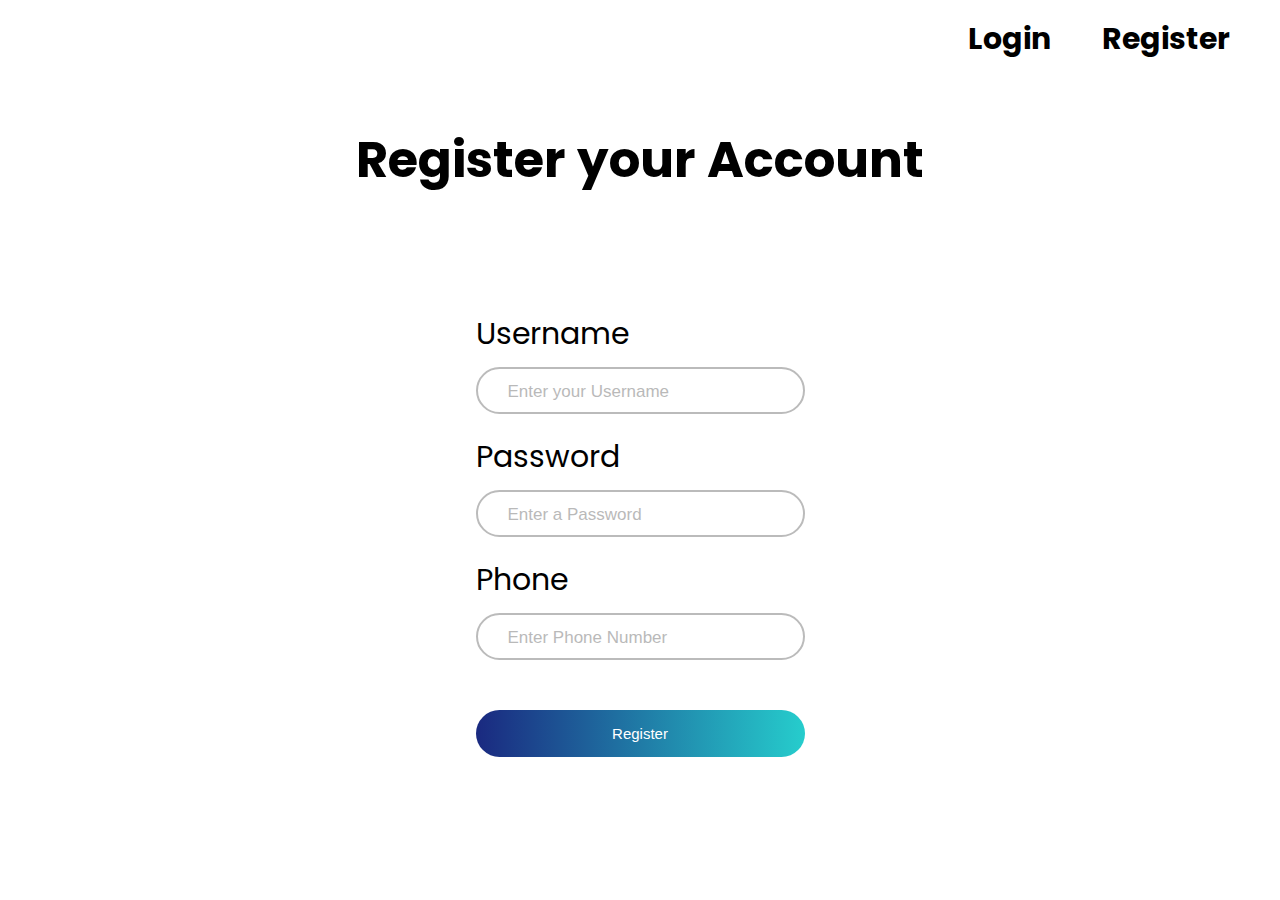
<file: static/index.html>
<!DOCTYPE html>
<html lang="en">
	<head>
		<meta charset="UTF-8" />
		<meta name="viewport" content="width=device-width, initial-scale=1.0" />
		<title>Document</title>
		<link rel="stylesheet" href="css/register.css">
		<link rel="preconnect" href="https://fonts.googleapis.com">
<link rel="preconnect" href="https://fonts.gstatic.com" crossorigin>
<link href="https://fonts.googleapis.com/css2?family=Mochiy+Pop+P+One&family=Poppins&display=swap" rel="stylesheet">	</head>
	<body>
		<div id="nav">
			<ul>
				<li><a href="index.html">Register</a></li>
				<li><a href="login.html">Login</a></li>
			</ul>
		</div>
		<h1 id="heading">Register your Account</h1>
		<div id="form-container">
			<form id="reg-form">
				<label id="usernameLabel">Username</label>
				<br>
				<input type="text" autocomplete="off" id="username" placeholder="Enter your Username" />
				<br>
				<label id="passwordLabel">Password</label>
				<br>
				<input type="password" autocomplete="off" id="password" placeholder="Enter a Password" />
				<br>
				<label id="phoneLabel">Phone</label>
				<br>
				<input type="number" autocomplete="off" id="phone" placeholder="Enter Phone Number" />
				<br>
				<input type="submit" id="btn-grad" value="Register" />
			</form>
		</div>

		<script>
			const form = document.getElementById("reg-form");
			
			form.addEventListener("submit", registerUser);

			async function registerUser(event){
				event.preventDefault();
				const username = document.getElementById("username").value;
				const password = document.getElementById("password").value;

				const result = await fetch('/api/register', {
					method: 'POST',
					headers: {
						'Content-Type': 'application/json'
					},
					body: JSON.stringify({
						username,
						password
					})
				}).then(res => res.json())

				if(result.status === "ok"){
					alert("successfully registered")
				}else{
					alert(result.error)
				}
				
				console.log(result)
			}
		</script>
		
	</body>
</html>
</file>
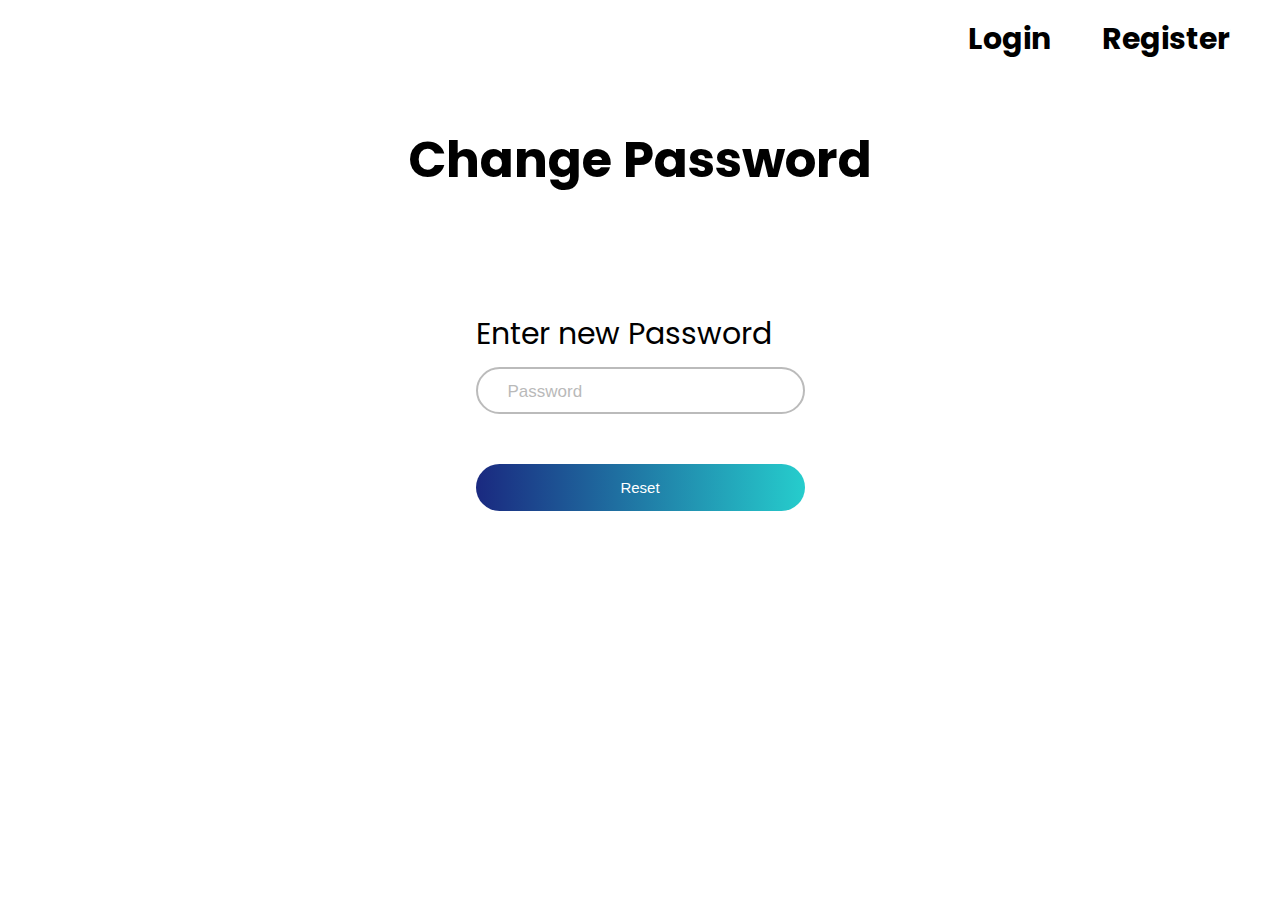
<file: static/change-password.html>
<!DOCTYPE html>
<html lang="en">
	<head>
		<meta charset="UTF-8" />
		<meta name="viewport" content="width=device-width, initial-scale=1.0" />
		<title>Document</title>
		<link rel="stylesheet" href="css/forgot.css">
		<link rel="preconnect" href="https://fonts.googleapis.com">
<link rel="preconnect" href="https://fonts.gstatic.com" crossorigin>
<link href="https://fonts.googleapis.com/css2?family=Mochiy+Pop+P+One&family=Poppins&display=swap" rel="stylesheet">	</head>
	<body>
		<div id="nav">
			<ul>
				<li><a href="index.html">Register</a></li>
				<li><a href="login.html">Login</a></li>
			</ul>
		</div>
		<h1 id="heading">Change Password</h1>
		<div id="form-container">
			<form id="passwordForm">
				<label id="passwordLabel">Enter new Password</label>
				<br>
				<input type="password" autocomplete="off" id="password" placeholder="Password" />
				<br>
				<input type="submit" value="Reset" id="btn-grad"/>
			</form>
		</div>

		<script>
			const form = document.getElementById("reg-form");
			
			form.addEventListener("submit", registerUser);

			async function registerUser(event){
				event.preventDefault();
		
				const password = document.getElementById("password").value;

				const result = await fetch('/api/reset-password', {
					method: 'POST',
					headers: {
						'Content-Type': 'application/json'
					},
					body: JSON.stringify({
						newpassword: password,
						token: localStorage.getItem('token')
					})
				}).then(res => res.json())

				if(result.status === "ok"){
					alert("successfully changed")
				}else{
					alert(result.error)
				}
				
				console.log(result)
			}
		</script>
	</body>
</html>
</file>
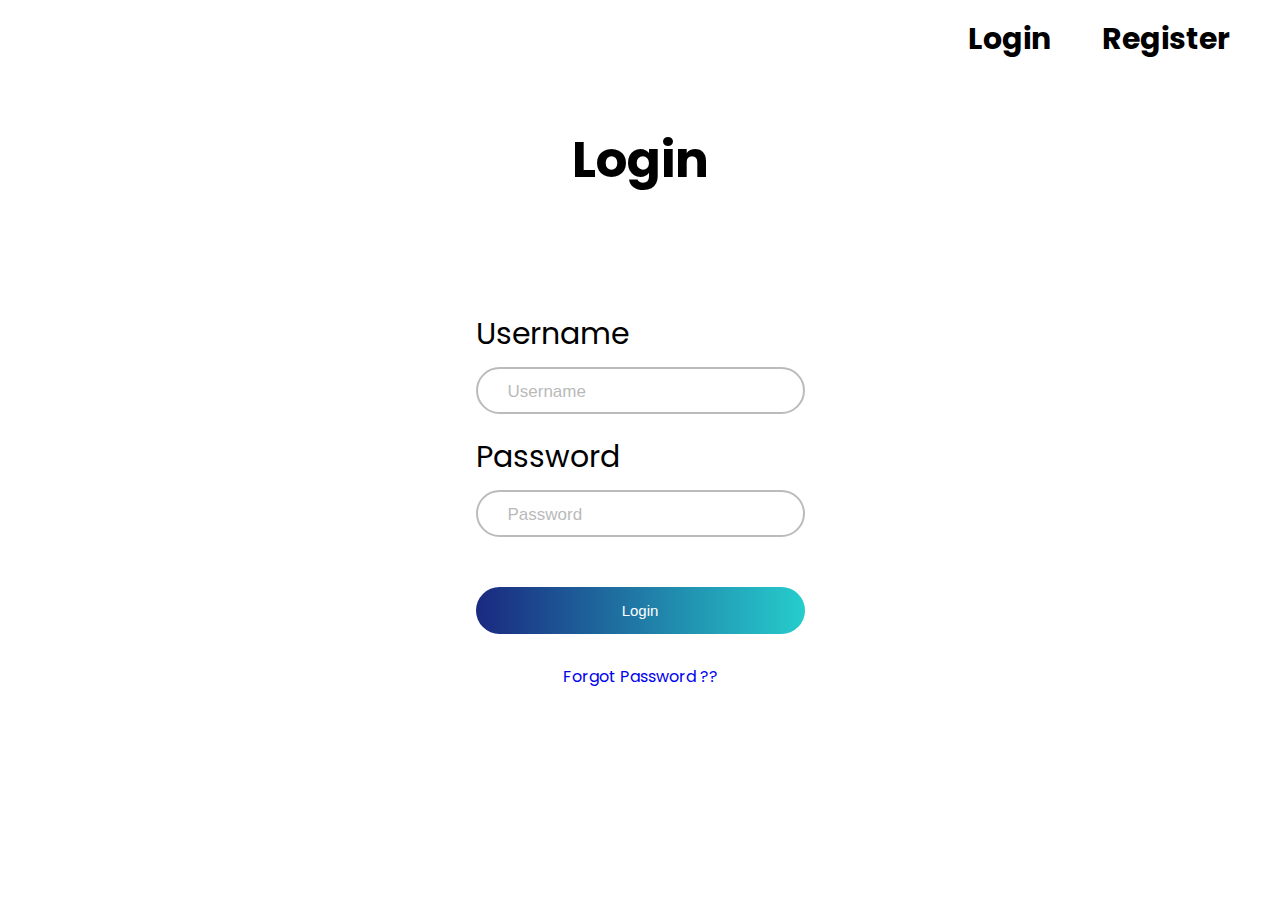
<file: static/login.html>
<!DOCTYPE html>
<html lang="en">
	<head>
		<meta charset="UTF-8" />
		<meta name="viewport" content="width=device-width, initial-scale=1.0" />
		<title>Login</title>
		<link rel="stylesheet" href="css/login.css">
		<link rel="preconnect" href="https://fonts.googleapis.com">
<link rel="preconnect" href="https://fonts.gstatic.com" crossorigin>
<link href="https://fonts.googleapis.com/css2?family=Mochiy+Pop+P+One&family=Poppins&display=swap" rel="stylesheet">	</head>
	<body>
		<div id="nav">
			<ul>
				<li><a href="index.html">Register</a></li>
				<li><a href="login.html">Login</a></li>
			</ul>
		</div>
		
		<h1 id="heading">Login</h1>
		
		<div id="form-container">
			<form id="login">
				<label id="usernameLabel">Username</label>
				<br>
				<input type="text" autocomplete="off" id="username" placeholder="Username" />
				<br>
				<label id="passwordLabel">Password</label>
				<br>
				<input type="password" autocomplete="off" id="password" placeholder="Password" />
				<br>
				
				<input type="submit" id="btn-grad" value="Login" />
				<div id="forgot"><a href="change-password.html">Forgot Password ??</a></div>
			</form>
		</div>
		<script>
			const form = document.getElementById("login");
			
			form.addEventListener("submit", loginUser);

			async function loginUser(event){
				event.preventDefault();
				const username = document.getElementById("username").value;
				const password = document.getElementById("password").value;

				const result = await fetch('/api/login', {
					method: 'POST',
					headers: {
						'Content-Type': 'application/json'
					},
					body: JSON.stringify({
						username,
						password
					})
				}).then(res => res.json())

				if(result.status === "ok"){
					console.log("got the token :", result.data)
					localStorage.setItem("token", result.data)
					alert("successfully logged in")
				}else{
					alert(result.error)
				}
				
				console.log(result)
			}
		</script>
	</body>
</html>
</file>
<file: static/css/register.css>
body{
    padding: 0;
    margin: 0;
}

#heading{
    font-size: 50px;
    font-family: Poppins;
    text-align: center;
}

#reg-form{
    margin-top: 80px;
}

#usernameLabel,#phoneLabel{
    font-size: 30px;
    font-family: Poppins;
    font-weight: light;

}

#passwordLabel{
    font-size: 30px;
    font-family: Poppins;
    font-weight: light;
}

#form-container{
    display: flex;
    align-items: center;
    justify-content: center;
}

#username,#password,#phone{
    font-size: 20px;
    padding:10px 30px;
    border-radius: 30px;
    border:2px solid #bbbbbb;
    margin-bottom: 20px;
    margin-top: 10px;
    color:rgb(53, 53, 53);
}

#username::placeholder, #password::placeholder, #phone::placeholder{
    font-size: 17px;
    opacity: 0.5;
}

#username:hover, #password:hover, #phone:hover{
    box-shadow: 0px 0px 10px #585858;
}

#username:focus, #password:focus, #phone:focus{
    outline: none;
}

#btn-grad {
    background-image: linear-gradient(to right, #1A2980 0%, #26D0CE  51%, #1A2980  100%)
}
#btn-grad {
   margin: 30px 0px;
   padding: 15px 15px;
   border: none;
    cursor: pointer;
    font-size: 15px;
   transition: 0.5s;
   background-size: 200% auto;
   color: white;            
   border-radius: 30px;
    width:100%;
 }

 #btn-grad:hover {
   background-position: right center; /* change the direction of the change here */
   color: #fff;
   text-decoration: none;
 }

 ul{
    list-style-type: none;
}

ul a{
   float: right;
   text-decoration: none;
   font-size: 30px;
   color: black;
   font-family:Poppins;
   font-weight: bolder;
   margin-right: 50px;
}

#nav{
    width:100%;
    height:8vh;
}

/* Chrome, Safari, Edge, Opera */
input::-webkit-outer-spin-button,
input::-webkit-inner-spin-button {
  -webkit-appearance: none;
  margin: 0;
}

/* Firefox */
input[type=number] {
  -moz-appearance: textfield;
}
</file>
<file: static/css/forgot.css>
body{
    padding: 0;
    margin: 0;
}

#heading{
    font-size: 50px;
    font-family: Poppins;
    text-align: center;
}

#passwordForm{
    margin-top: 80px;
}

#usernameLabel{
    font-size: 30px;
    font-family: Poppins;
    font-weight: light;

}

#passwordLabel{
    font-size: 30px;
    font-family: Poppins;
    font-weight: light;
}

#form-container{
    display: flex;
    align-items: center;
    justify-content: center;
}

#username,#password{
    font-size: 20px;
    padding:10px 30px;
    border-radius: 30px;
    border:2px solid #bbbbbb;
    margin-bottom: 20px;
    margin-top: 10px;
    color:rgb(53, 53, 53);
}

#username::placeholder, #password::placeholder{
    font-size: 17px;
    opacity: 0.5;
}

#username:hover, #password:hover{
    box-shadow: 0px 0px 10px #585858;
}

#username:focus, #password:focus{
    outline: none;
}

#btn-grad {
    background-image: linear-gradient(to right, #1A2980 0%, #26D0CE  51%, #1A2980  100%)
}
#btn-grad {
   margin: 30px 0px;
   padding: 15px 15px;
   border: none;
    cursor: pointer;
    font-size: 15px;
   transition: 0.5s;
   background-size: 200% auto;
   color: white;            
   border-radius: 30px;
    width:100%;
 }

 #btn-grad:hover {
   background-position: right center; /* change the direction of the change here */
   color: #fff;
   text-decoration: none;
 }

 ul{
    list-style-type: none;
}

ul a{
   float: right;
   text-decoration: none;
   font-size: 30px;
   color: black;
   font-family:Poppins;
   font-weight: bolder;
   margin-right: 50px;
}

#nav{
    width:100%;
    height:8vh;
}
</file>
<file: static/css/login.css>
body{
    padding: 0;
    margin: 0;
}
#nav{
    width:100%;
    height:8vh;
}
#heading{
    font-size: 50px;
    font-family: Poppins;
    text-align: center;
}

#login{
    margin-top: 80px;
}

#usernameLabel{
    font-size: 30px;
    font-family: Poppins;
    font-weight: light;

}

#passwordLabel{
    font-size: 30px;
    font-family: Poppins;
    font-weight: light;
}

#form-container{
    display: flex;
    align-items: center;
    justify-content: center;
}

#username,#password{
    font-size: 20px;
    padding:10px 30px;
    border-radius: 30px;
    border:2px solid #bbbbbb;
    margin-bottom: 20px;
    margin-top: 10px;
    color:rgb(53, 53, 53);
}

#username::placeholder, #password::placeholder{
    font-size: 17px;
    opacity: 0.5;
}

#username:hover, #password:hover{
    box-shadow: 0px 0px 10px #585858;
}

#username:focus, #password:focus{
    outline: none;
}

#btn-grad {
    background-image: linear-gradient(to right, #1A2980 0%, #26D0CE  51%, #1A2980  100%)
}
#btn-grad {
   margin: 30px 0px;
   padding: 15px 15px;
   border: none;
    cursor: pointer;
    font-size: 15px;
   transition: 0.5s;
   background-size: 200% auto;
   color: white;            
   border-radius: 30px;
    width:100%;
 }

 #btn-grad:hover {
   background-position: right center; /* change the direction of the change here */
   color: #fff;
   text-decoration: none;
 }

 #forgot{
     font-family: Poppins;
     text-align: center;
 }

 #forgot a{
     text-decoration: none;
 }

 ul{
     list-style-type: none;
 }

 ul a{
    float: right;
    text-decoration: none;
    font-size: 30px;
    color: black;
    font-family:Poppins;
    font-weight: bolder;
    margin-right: 50px;
 }
</file>
